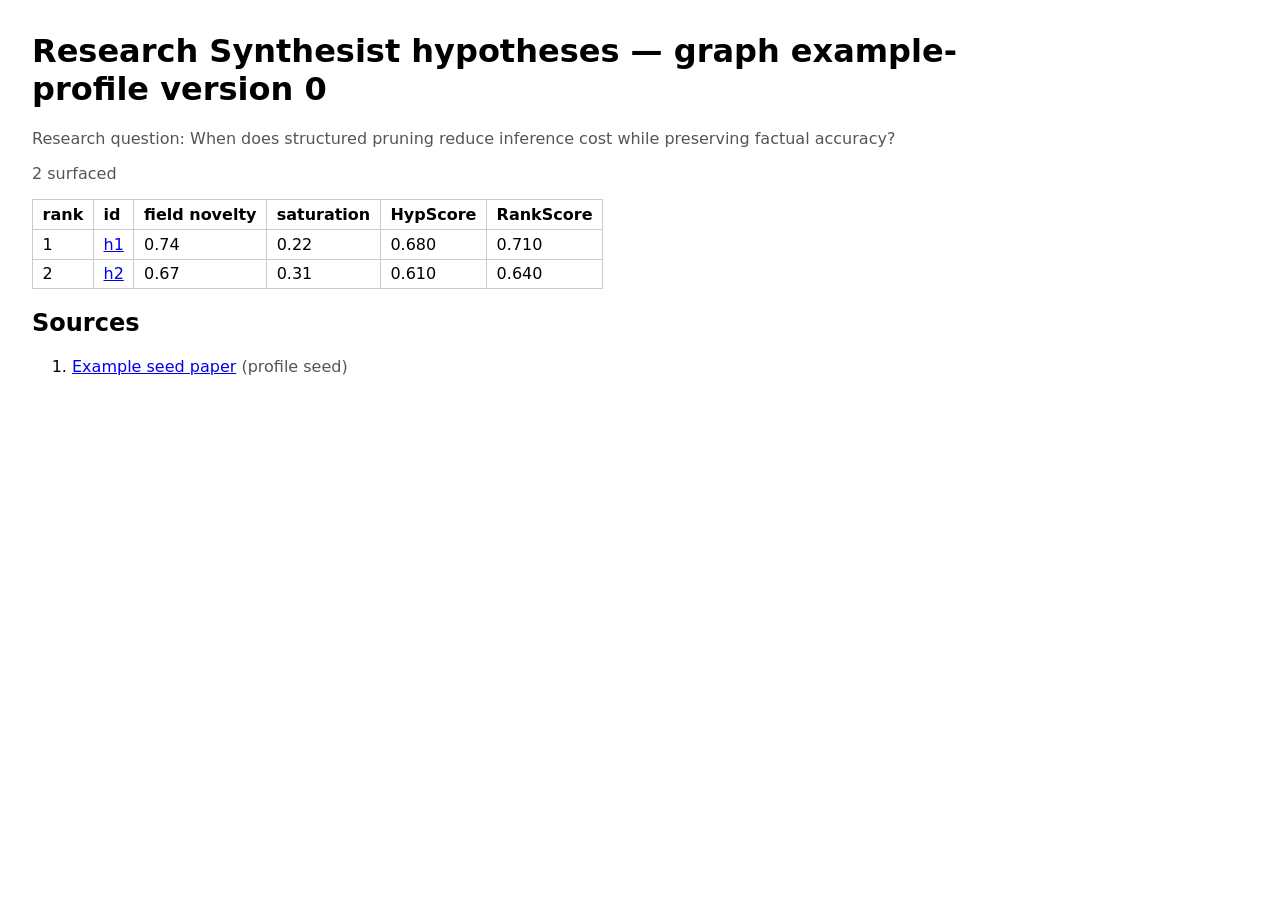
<file: examples/html/research-profile-trace/index.html>
<!doctype html><html lang="en"><head><meta charset="utf-8"><title>Research Synthesist hypotheses</title><style>body{font-family:system-ui,sans-serif;margin:2rem;max-width:60rem}table{border-collapse:collapse}td,th{border:1px solid #ccc;padding:.3rem .6rem;text-align:left}.k{color:#555}</style></head><body><h1>Research Synthesist hypotheses — graph example-profile version 0</h1><p class=k>Research question: When does structured pruning reduce inference cost while preserving factual accuracy?</p><p class=k>2 surfaced</p><table><tr><th>rank</th><th>id</th><th>field novelty</th><th>saturation</th><th>HypScore</th><th>RankScore</th></tr><tr><td>1</td><td><a href="h1.html">h1</a></td><td>0.74</td><td>0.22</td><td>0.680</td><td>0.710</td></tr><tr><td>2</td><td><a href="h2.html">h2</a></td><td>0.67</td><td>0.31</td><td>0.610</td><td>0.640</td></tr></table><h2>Sources</h2><ol><li><a href="https://example.org/paper">Example seed paper</a> <span class="k">(profile seed)</span></li></ol></body></html>
</file>
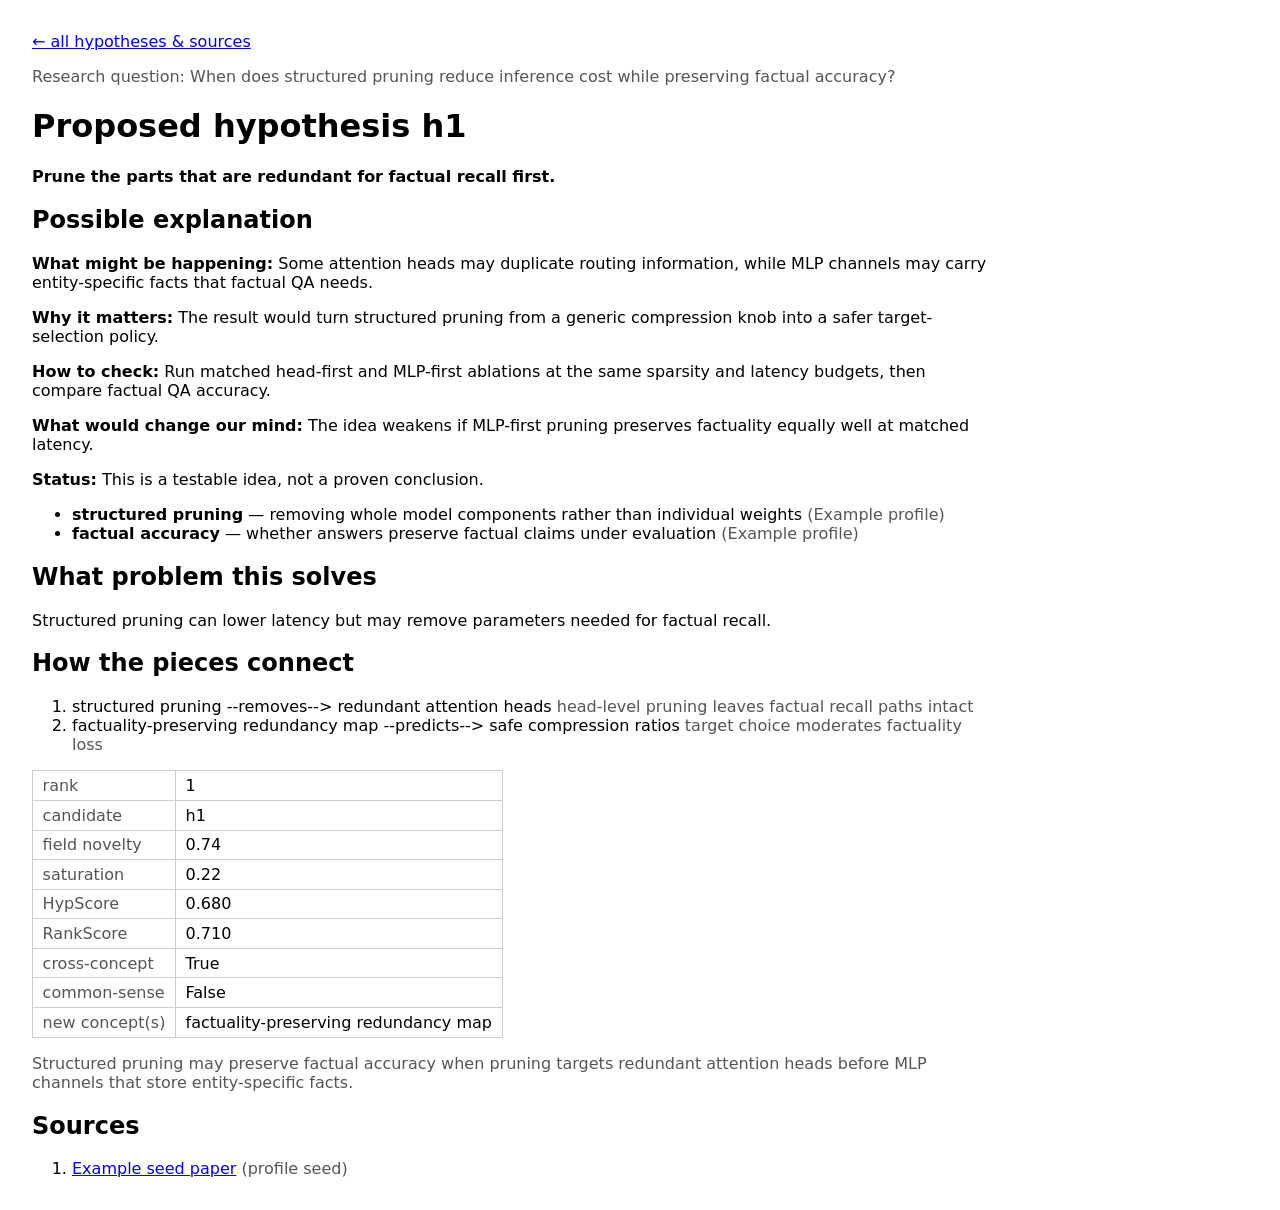
<file: examples/html/research-profile-trace/h1.html>
<!doctype html><html lang="en"><head><meta charset="utf-8"><title>Hypothesis h1</title><style>body{font-family:system-ui,sans-serif;margin:2rem;max-width:60rem}table{border-collapse:collapse}td,th{border:1px solid #ccc;padding:.3rem .6rem;text-align:left}.k{color:#555}</style></head><body><p class=k><a href="index.html">&larr; all hypotheses &amp; sources</a></p><p class=k>Research question: When does structured pruning reduce inference cost while preserving factual accuracy?</p><h1>Proposed hypothesis h1</h1><p><b>Prune the parts that are redundant for factual recall first.</b></p><section><h2>Possible explanation</h2><p><b>What might be happening:</b> Some attention heads may duplicate routing information, while MLP channels may carry entity-specific facts that factual QA needs.</p><p><b>Why it matters:</b> The result would turn structured pruning from a generic compression knob into a safer target-selection policy.</p><p><b>How to check:</b> Run matched head-first and MLP-first ablations at the same sparsity and latency budgets, then compare factual QA accuracy.</p><p><b>What would change our mind:</b> The idea weakens if MLP-first pruning preserves factuality equally well at matched latency.</p><p><b>Status:</b> This is a testable idea, not a proven conclusion.</p><ul><li><b>structured pruning</b> — removing whole model components rather than individual weights <span class="k">(Example profile)</span></li><li><b>factual accuracy</b> — whether answers preserve factual claims under evaluation <span class="k">(Example profile)</span></li></ul></section><h2>What problem this solves</h2><p>Structured pruning can lower latency but may remove parameters needed for factual recall.</p><h2>How the pieces connect</h2><ol><li>structured pruning --removes--&gt; redundant attention heads <span class="k">head-level pruning leaves factual recall paths intact</span></li><li>factuality-preserving redundancy map --predicts--&gt; safe compression ratios <span class="k">target choice moderates factuality loss</span></li></ol><table><tr><td class=k>rank</td><td>1</td></tr><tr><td class=k>candidate</td><td>h1</td></tr><tr><td class=k>field novelty</td><td>0.74</td></tr><tr><td class=k>saturation</td><td>0.22</td></tr><tr><td class=k>HypScore</td><td>0.680</td></tr><tr><td class=k>RankScore</td><td>0.710</td></tr><tr><td class=k>cross-concept</td><td>True</td></tr><tr><td class=k>common-sense</td><td>False</td></tr><tr><td class=k>new concept(s)</td><td>factuality-preserving redundancy map</td></tr></table><p class=k>Structured pruning may preserve factual accuracy when pruning targets redundant attention heads before MLP channels that store entity-specific facts.</p><h2>Sources</h2><ol><li><a href="https://example.org/paper">Example seed paper</a> <span class="k">(profile seed)</span></li></ol></body></html>
</file>
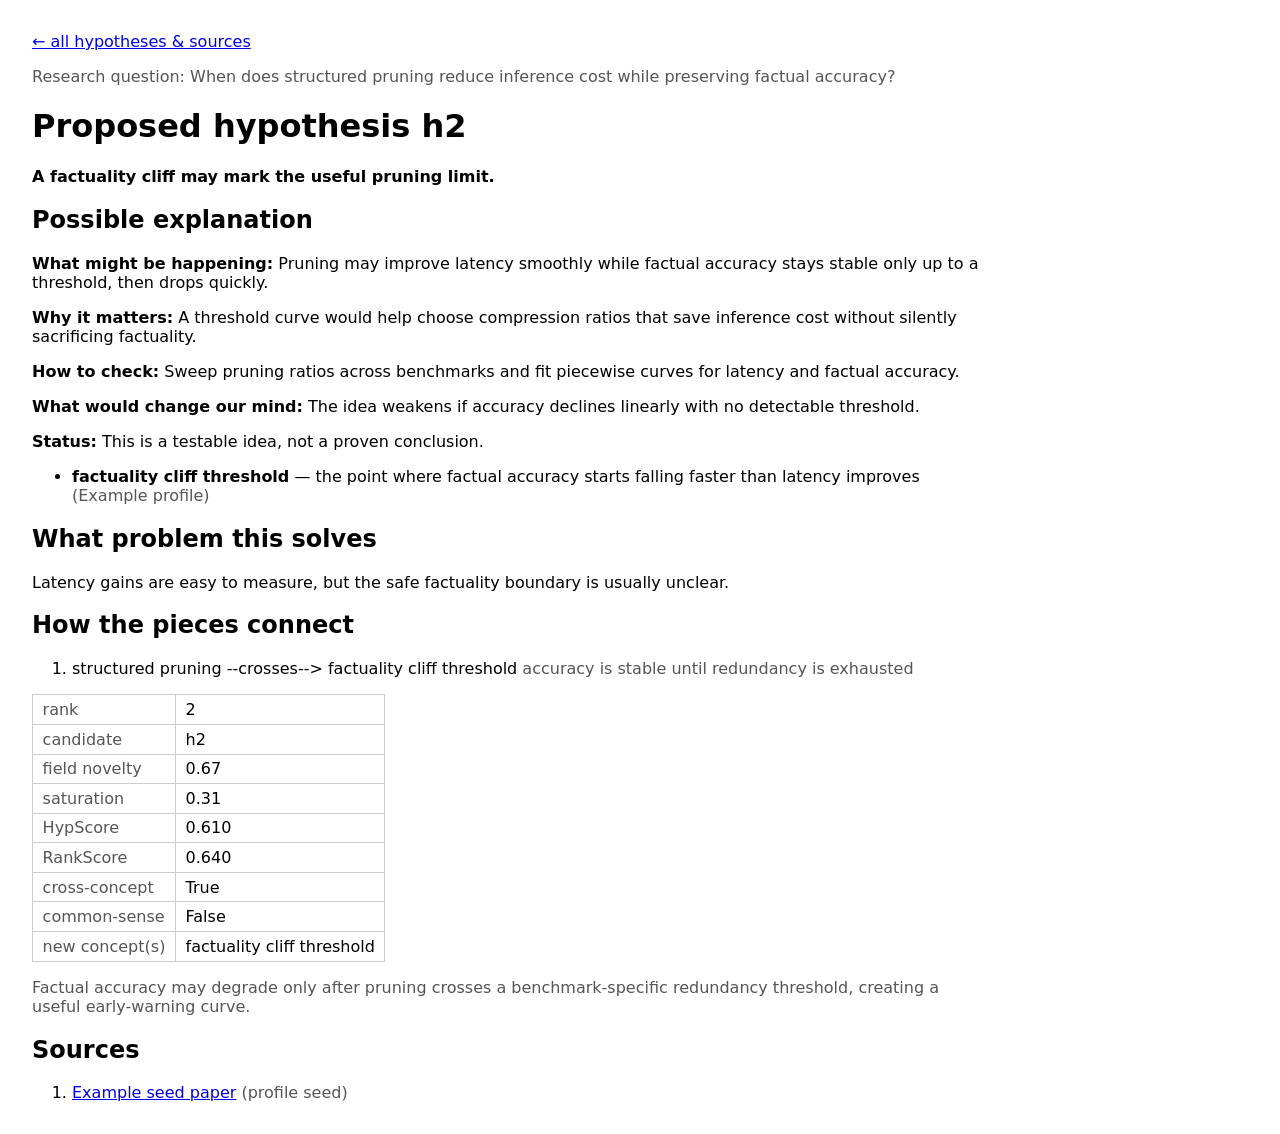
<file: examples/html/research-profile-trace/h2.html>
<!doctype html><html lang="en"><head><meta charset="utf-8"><title>Hypothesis h2</title><style>body{font-family:system-ui,sans-serif;margin:2rem;max-width:60rem}table{border-collapse:collapse}td,th{border:1px solid #ccc;padding:.3rem .6rem;text-align:left}.k{color:#555}</style></head><body><p class=k><a href="index.html">&larr; all hypotheses &amp; sources</a></p><p class=k>Research question: When does structured pruning reduce inference cost while preserving factual accuracy?</p><h1>Proposed hypothesis h2</h1><p><b>A factuality cliff may mark the useful pruning limit.</b></p><section><h2>Possible explanation</h2><p><b>What might be happening:</b> Pruning may improve latency smoothly while factual accuracy stays stable only up to a threshold, then drops quickly.</p><p><b>Why it matters:</b> A threshold curve would help choose compression ratios that save inference cost without silently sacrificing factuality.</p><p><b>How to check:</b> Sweep pruning ratios across benchmarks and fit piecewise curves for latency and factual accuracy.</p><p><b>What would change our mind:</b> The idea weakens if accuracy declines linearly with no detectable threshold.</p><p><b>Status:</b> This is a testable idea, not a proven conclusion.</p><ul><li><b>factuality cliff threshold</b> — the point where factual accuracy starts falling faster than latency improves <span class="k">(Example profile)</span></li></ul></section><h2>What problem this solves</h2><p>Latency gains are easy to measure, but the safe factuality boundary is usually unclear.</p><h2>How the pieces connect</h2><ol><li>structured pruning --crosses--&gt; factuality cliff threshold <span class="k">accuracy is stable until redundancy is exhausted</span></li></ol><table><tr><td class=k>rank</td><td>2</td></tr><tr><td class=k>candidate</td><td>h2</td></tr><tr><td class=k>field novelty</td><td>0.67</td></tr><tr><td class=k>saturation</td><td>0.31</td></tr><tr><td class=k>HypScore</td><td>0.610</td></tr><tr><td class=k>RankScore</td><td>0.640</td></tr><tr><td class=k>cross-concept</td><td>True</td></tr><tr><td class=k>common-sense</td><td>False</td></tr><tr><td class=k>new concept(s)</td><td>factuality cliff threshold</td></tr></table><p class=k>Factual accuracy may degrade only after pruning crosses a benchmark-specific redundancy threshold, creating a useful early-warning curve.</p><h2>Sources</h2><ol><li><a href="https://example.org/paper">Example seed paper</a> <span class="k">(profile seed)</span></li></ol></body></html>
</file>
